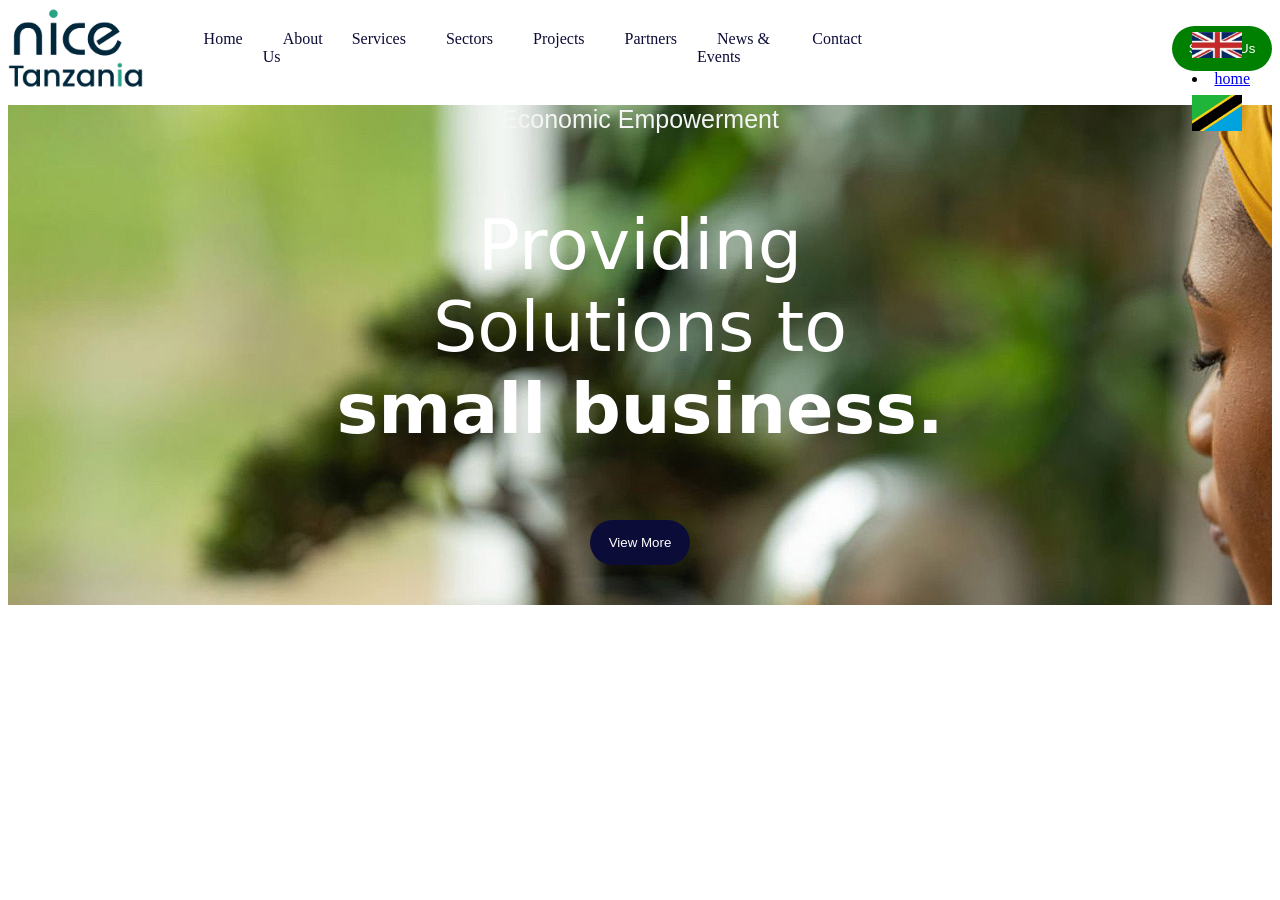
<file: index.html>
<html lang="en">
<head>
    <meta charset="UTF-8">
    <meta name="viewport" content="width=device-width, initial-scale=1.0">
    <title>nicetanzania.co.tz</title>
    <link href="style.css" rel="stylesheet">
</head>
<body>
    <header>
        <div  class="header-logo">
            <img src="nicetanzania_logo.png">
        </div>
        <div class="header-icon">
            <img src="england.jpg"> <li><a href="#">home</a></li>
            <img src="bongo.jpg">
        </div>
        <div class="header-navigation">
                <ul id="menu">
                <li><a href="#">Home</a></li>
                <li><a href="#">About Us</a></li>
                <li><a href="#">Services</a></li>
                <li><a href="#">Sectors</a></li>
                <li><a href="#">Projects</a></li>
                <li><a href="#">Partners</a></li>
                <li><a href="#">News & Events</a></li>
                <li><a href="contact.html">Contact</a></li>
                </ul>
            </div>
        <div class="header-button">
         <button class="Support">Support Us</button>
        </div>
    </header>
    <div class="main-content">
           <h1 class="header-one">Economic Empowerment</h1>
           <p class="para">Providing<br>
           Solutions to<br>
           <b>small business.</b></p>
         <button class="view">View More</button>
        </div>
</body>
</html>
</file>
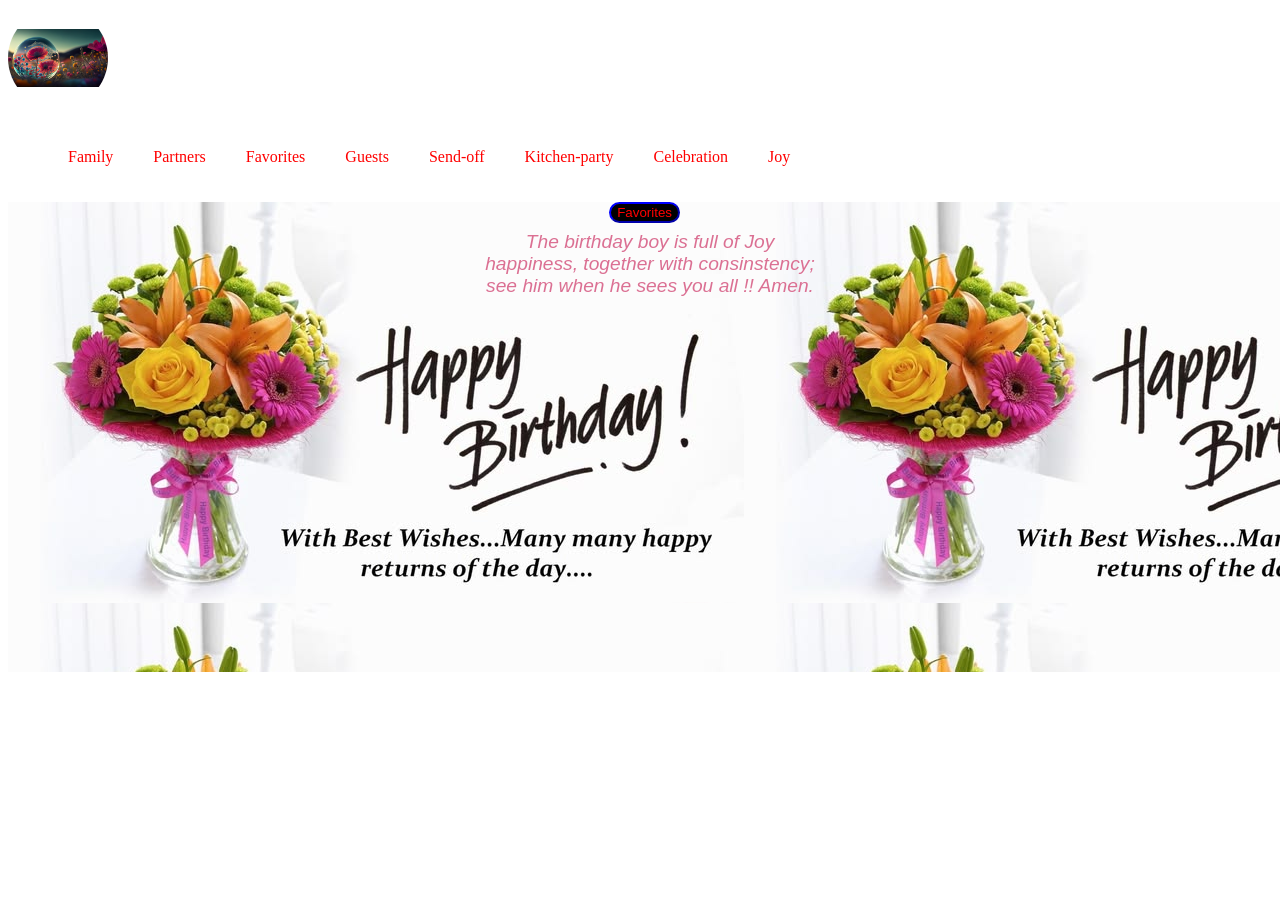
<file: alike.html>
<!DOCTYPE html>
<html lang="en">
<head>
    <meta charset="UTF-8">
    <meta name="viewport" content="width=device-width, initial-scale=1.0">
    <title>pop.tz</title>
    <!-- <link href="styles.css" rel="stylesheet"> -->
     <style>
    .header-navigation #menu li a{
    list-style: none;
    display: flex;
    padding: 10px;
    margin: 10px;
    color: red;
    text-decoration: none;
    /* align-items: center; */
    }
     .header-navigation #menu{
        list-style: none;
        display: flex;
    }
    .header-icon img{
    width: 100px;
    height: 100px;
    border-radius: 100px;
    object-fit: contain;
    }
    .fav{
        border-color: blue;
        border-radius: 100px;
        color: red;
        position: absolute;
        right: 600px;
        background-color: black;
    }
    .main-content{
        background-image: url(birthday.jpeg);
        width: 100%; 
         height: 450px;
        text-align: center;
        color: palevioletred;
        /* size-adjust: var(100px); */
        padding: 10px;
        
    }
    .header-one{
        font-style: oblique;
        font-size: larger;
        font-family: Impact, Haettenschweiler, 'Arial Narrow Bold', sans-serif;
        color: palevioletred;
    }
    .header-navigation:hover li a{
        text-decoration: none;
        background-color: greenyellow;
        border-radius: 100px;
        /* text-decoration: white; */
    }
    .header-navigation:hover li a{
        text-decoration: wheat;
    }
</style>
</head>
<body>
    <header>
            <div class="header-icon">
        <img src="biosphere.jpg" height="100px">
        <div class="header-logo">
            <!-- <img src="birthday.jpeg" > -->
        </div>
    </div>
    <div class="header-navigation">
        <ul id="menu">
            <li><a href="#">Family</a></li>
            <li><a href="#">Partners</a></li>
            <li><a href="#">Favorites</a></li>
            <li><a href="#">Guests</a></li>
            <li><a href="#">Send-off</a></li>
            <li><a href="#">Kitchen-party</a></li>
            <li><a href="#">Celebration</a></li>
            <li><a href="joy.html">Joy</a></li>
        </ul>
    </div>
    <div class="header-button">
        <button class="fav">Favorites</button>
    </div>
    </header> 
    <div class="main-content">
        <p class="header-one"> The birthday boy is full of Joy<br>
            happiness, together with consinstency;

            <br>see him when he sees you all !! Amen.
        </p>
    </div>
</body>
</html>
</file>
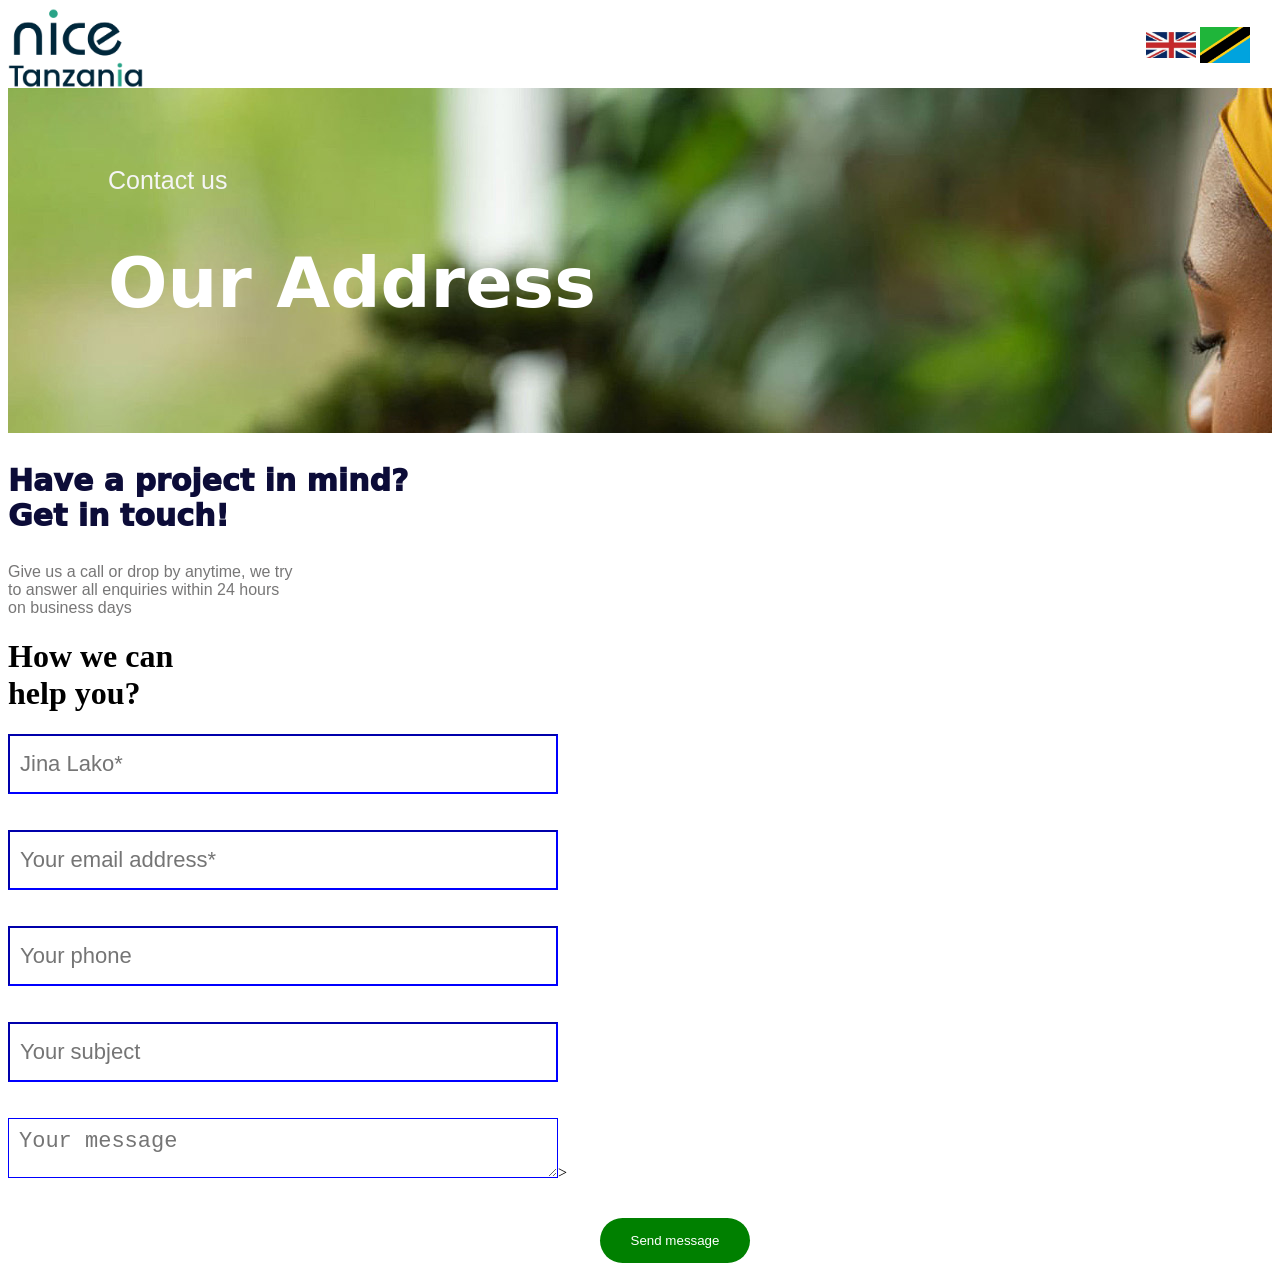
<file: contact.html>
<html lang="en">
<head>
    <meta charset="UTF-8">
    <meta name="viewport" content="width=device-width, initial-scale=1.0">
    <title>nicetanzania.co.tz</title>
    <link rel="stylesheet" href="style.css">
</head>
<body>
    <header>
        <div class="header-logo">
            <img src="nicetanzania_logo.png">
        </div>
        <div class="header-icon">
            <img src="england.jpg">
            <img src="bongo.jpg">
        </div>
        </header>
        <div class="header-contact">
        <h4 class="header-one">Contact us</h4>
        <h1 class="para">Our Address</h1>
        </div>
    
    <div class="project">
        <p class="p1">Have a project in mind?<br>
           Get in touch!</p>
        <p class="p2">Give us a call or drop by anytime,
         we try<br> to answer all enquiries within 24 hours<br> on business days</p>
    </div>
    <form class="form">
        <h1>How we can<br> help you?</h1>
        <input type="text" placeholder="Jina Lako*"><br><br><br>
        <input type="email" placeholder="Your email address*"><br><br><brr></br>
        <input type="number" placeholder="Your phone"><br><br></br>
        <input type="text" placeholder="Your subject"><br><br><br>
        <textarea placeholder="Your message"></textarea>></textarea><br><br><br>

        <button class="message" type="submit">Send message</button>
    </form>
</body>
</html>
</file>
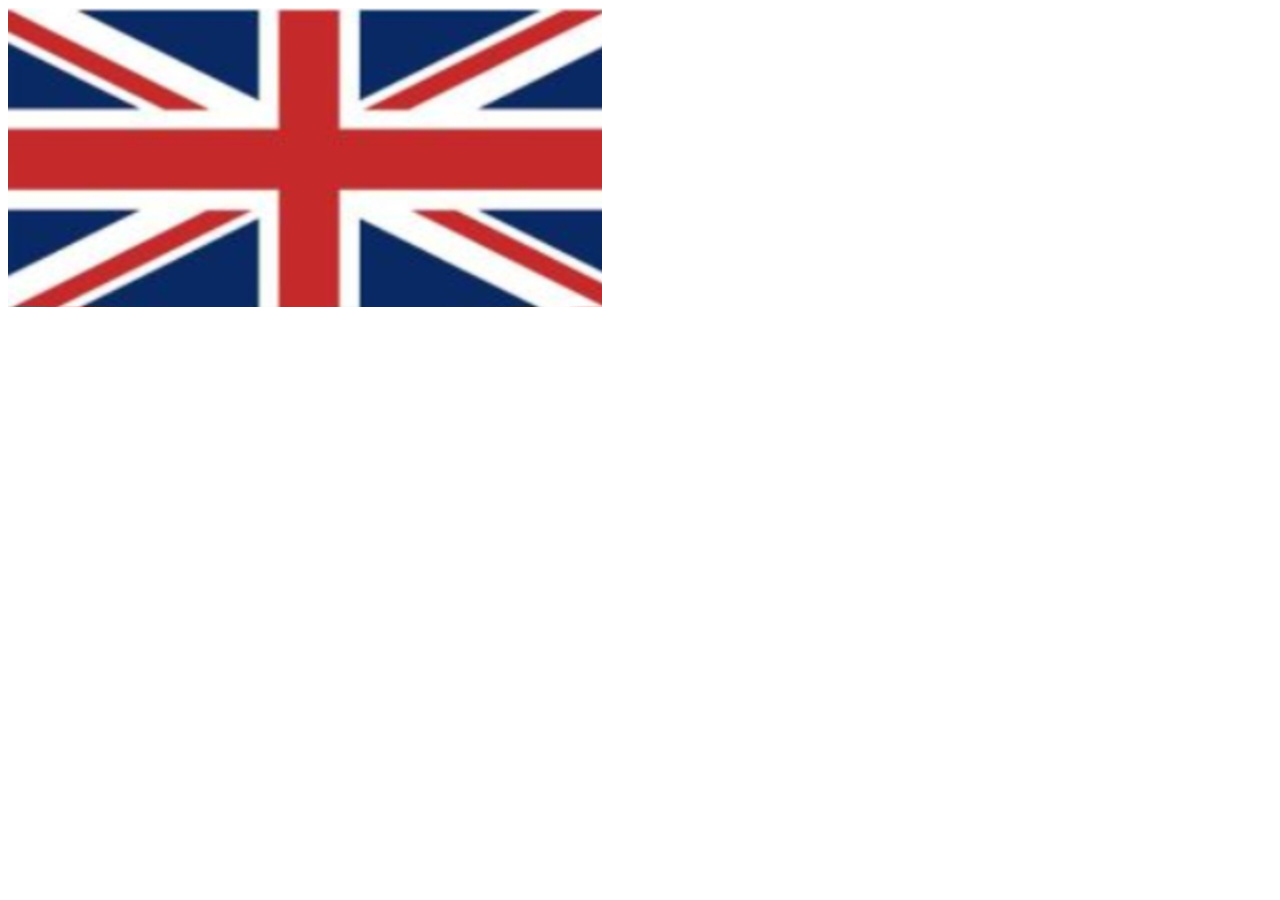
<file: joy.html>
<!DOCTYPE html>
<html lang="en">
<head>
    <meta charset="UTF-8">
    <meta name="viewport" content="width=device-width, initial-scale=1.0">
    <title>Document</title>
</head>
<body>
    <div>
        <img src="england.jpg">
    </div>
</body>
</html>
</file>
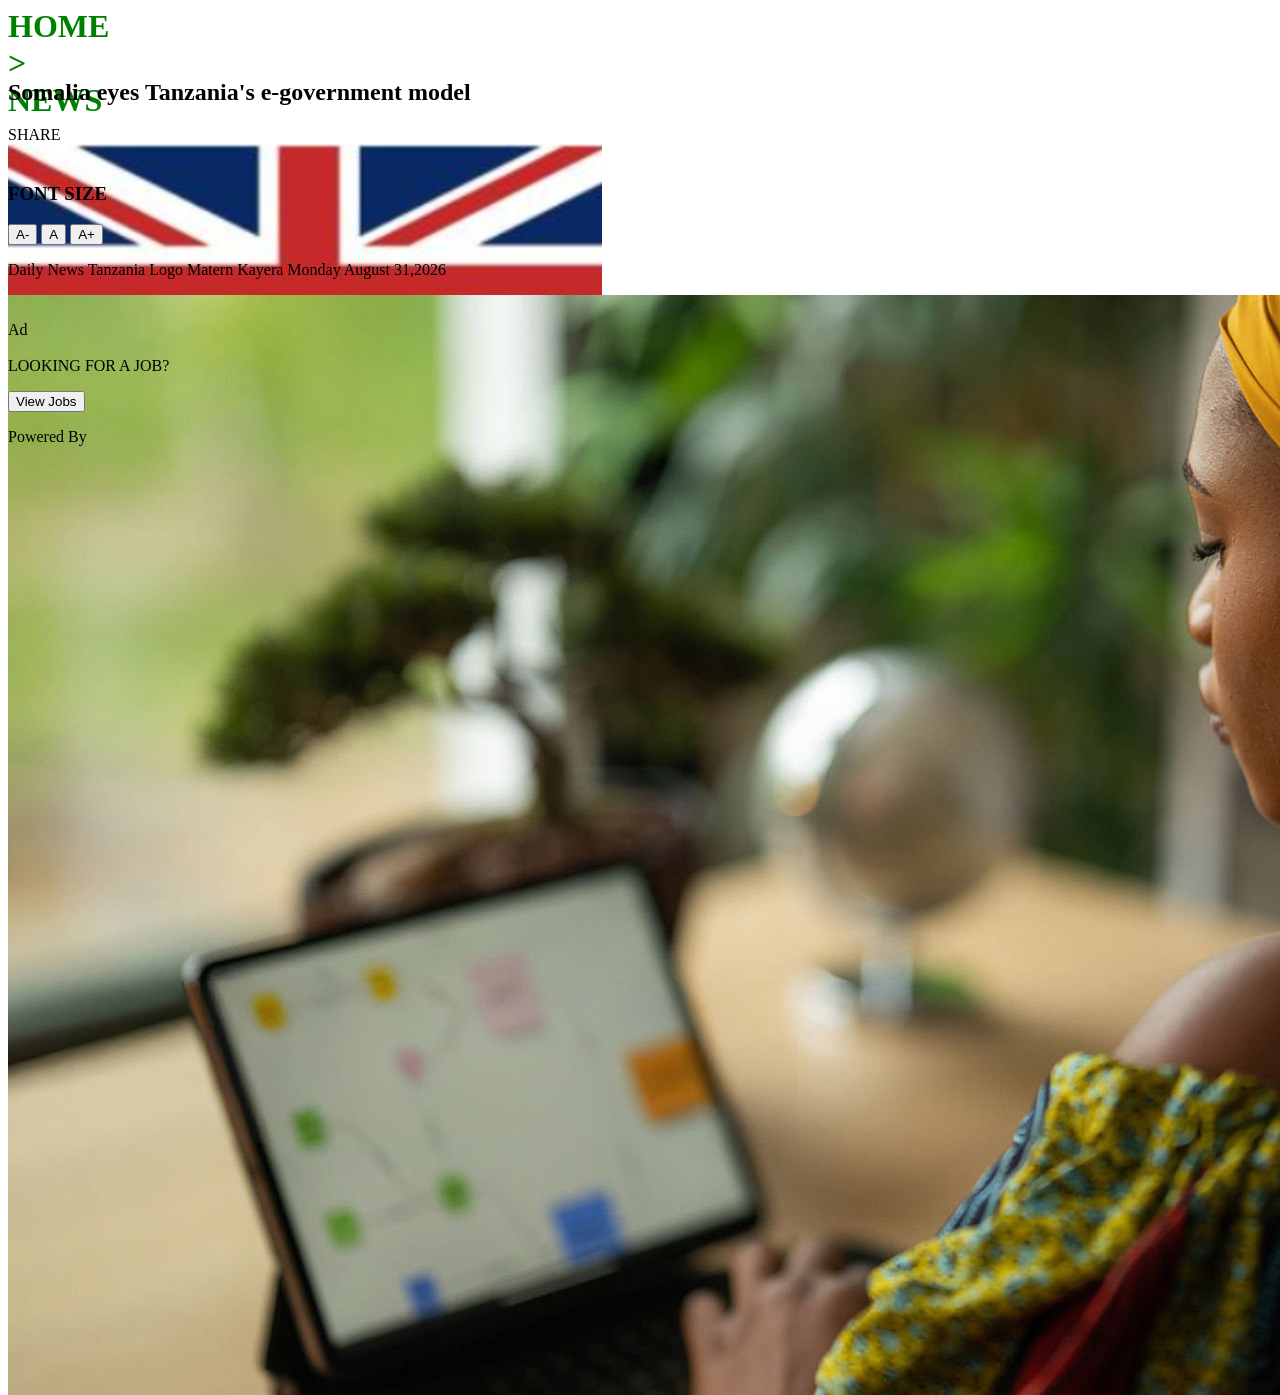
<file: waznz.html>
<html lang="en">
<head>
    <meta charset="UTF-8">
    <meta name="viewport" content="width=device-width, initial-scale=1.0">
    <title>wanaa class="co tz"</title>
    <link href="style2.css" rel="stylesheet">
</head>
<body>
    <h1 class="header-one">HOME  >  NEWS</h1>

    <h2 class="header-two">Somalia eyes Tanzania's
        e-government model
    </h2>
    <div class="link">
        SHARE
    </div>
    <div class="jpg">
    <img src="england.jpg">
    <img src="bongo.jpg">
    </div>
    <h3>FONT
        SIZE
    </h3>
    <button class="flag">A-</button>
    <button class="flag">A</button>
    <button class="flag">A+</button>

    <p>Daily News Tanzania Logo
        Matern Kayera
        Monday August 31,2026
    </p>

    <div class="presidents">
        <img src="nice_slide_1.jpg">
    </div>

    <p>         Ad<br><br>
        LOOKING FOR A JOB?
    </p>

    <button class="view">View Jobs</button>

    <p class="python">Powered By</p>
    
</body>
</html>
</file>
<file: style.css>
*{
    --primary-color:rgb(8, 97, 8);
    --border-radius:99px;
    --secondary-color:white;
    --tertiary-color:green;
    --light-color:whitesmoke;
    --text-blue:rgb(12, 12, 56);
    --white-black: rgba(83, 81, 81, 0.788);
}
header{
    height: 80px;
    width: 100%;
    background-color: var(--secondary-color);
    align-items: center;
    display: flex;
}
.header-logo img{
    height: 80px;
}
.header-navigation #menu{
    list-style: none;
    display: flex;
}
.header-navigation #menu li a{
    padding: 10px;
    margin: 10px;
    color: var(--text-blue);
    text-decoration:none;
}
.header-button{
    margin-left: 290px;
}
.header-button .support{
    border-radius: var(--border-radius);
    background-color: var(--tertiary-color);
    color: var(--secondary-color);
    height: 45px;
    width: 100px;
    border: none;
}
.main-content{
    background-image: url(nice_slide_1.jpg);
    width: 100%;
    height: 500px;
    text-align: center;
    color: var(--secondary-color);
}
.header-one{
    color: var(--light-color);
    font-family:Arial, Helvetica, sans-serif;
    font-weight: 100;
    font-size: 25px;
}
.para{
    font-family:system-ui, -apple-system, BlinkMacSystemFont, 'Segoe UI', Roboto, Oxygen, Ubuntu, Cantarell, 'Open Sans', 'Helvetica Neue', sans-serif;
    font-size: 70px;
    color: var(--secondary-color);
}
.view{
    color: var(--secondary-color);
    background-color: var(--text-blue);
    border: none;
    border-radius: var(--border-radius);
    width: 100px;
    height: 45px;
    cursor: pointer;
}
.header-contact{
    color: var(--secondary-color);
    background-image: url(nice_slide_1.jpg);
    height: 300px;
    padding-left: 100px;
    padding-top: 45px;
}
.project .p1{
    color: var(--text-blue);
    font-family:system-ui, -apple-system, BlinkMacSystemFont, 'Segoe UI', Roboto, Oxygen, Ubuntu, Cantarell, 'Open Sans', 'Helvetica Neue', sans-serif;
    font-size: 30px;
    font-weight: 1000;
}
.project .p2{
    color: var(--white-black);
    font-weight: 100;
    font-family:Arial, Helvetica, sans-serif;
    font-weight: 100;
    font-size: medium;
}
.submit button{
    border-radius: var(--border-radius);
    background-color: var(--tertiary-color);
}
.header-icon{
    height: 40px;
    position: absolute;
    right: 30px;
    top: 20px;
    gap:10x;
}
.header-icon img{
    width: 50px;
    height: 50px;
    object-fit: contain;
}
form input,form textarea{
    width: 550px;
    height: 60px;
    font-size: 22px;
    padding: 10px;
    box-sizing: border-box;
    border-color: blue;

}
.message{
    border-radius: var(--border-radius);
    background-color: var(--tertiary-color);
    color: var(--secondary-color);
    height: 45px;
    width: 150px;
    border: none;
    position: absolute;
    left: 600px;
}
.header-navigation:hover li a{
    text-decoration-line: none;
    background-color: green;
    border-radius: 100px;
}
.header-navigation:hover li a{
    text-decoration-color: white;
}
</file>
<file: style2.css>
*{
    ---primary-color:green;
    ---secondary-color:white;
    ---tertiary-color:grey;
    ---text-blue:purple;
    ---white-black:yellow;
}
.header-one{
    height: 50px;
    width: 50px;
    background-color: var(---secondary-color);
    color: green;
    right: 10px;
    font-family: 'Times New Roman', Times, serif;
    
}
.jpg{
    height: 20px;
    width: 20px;
    background-size: cover;
    right: 10px;
}
.presidents{
    height: 10px;
    width: 10px;
    background-size: cover;
}
</file>
